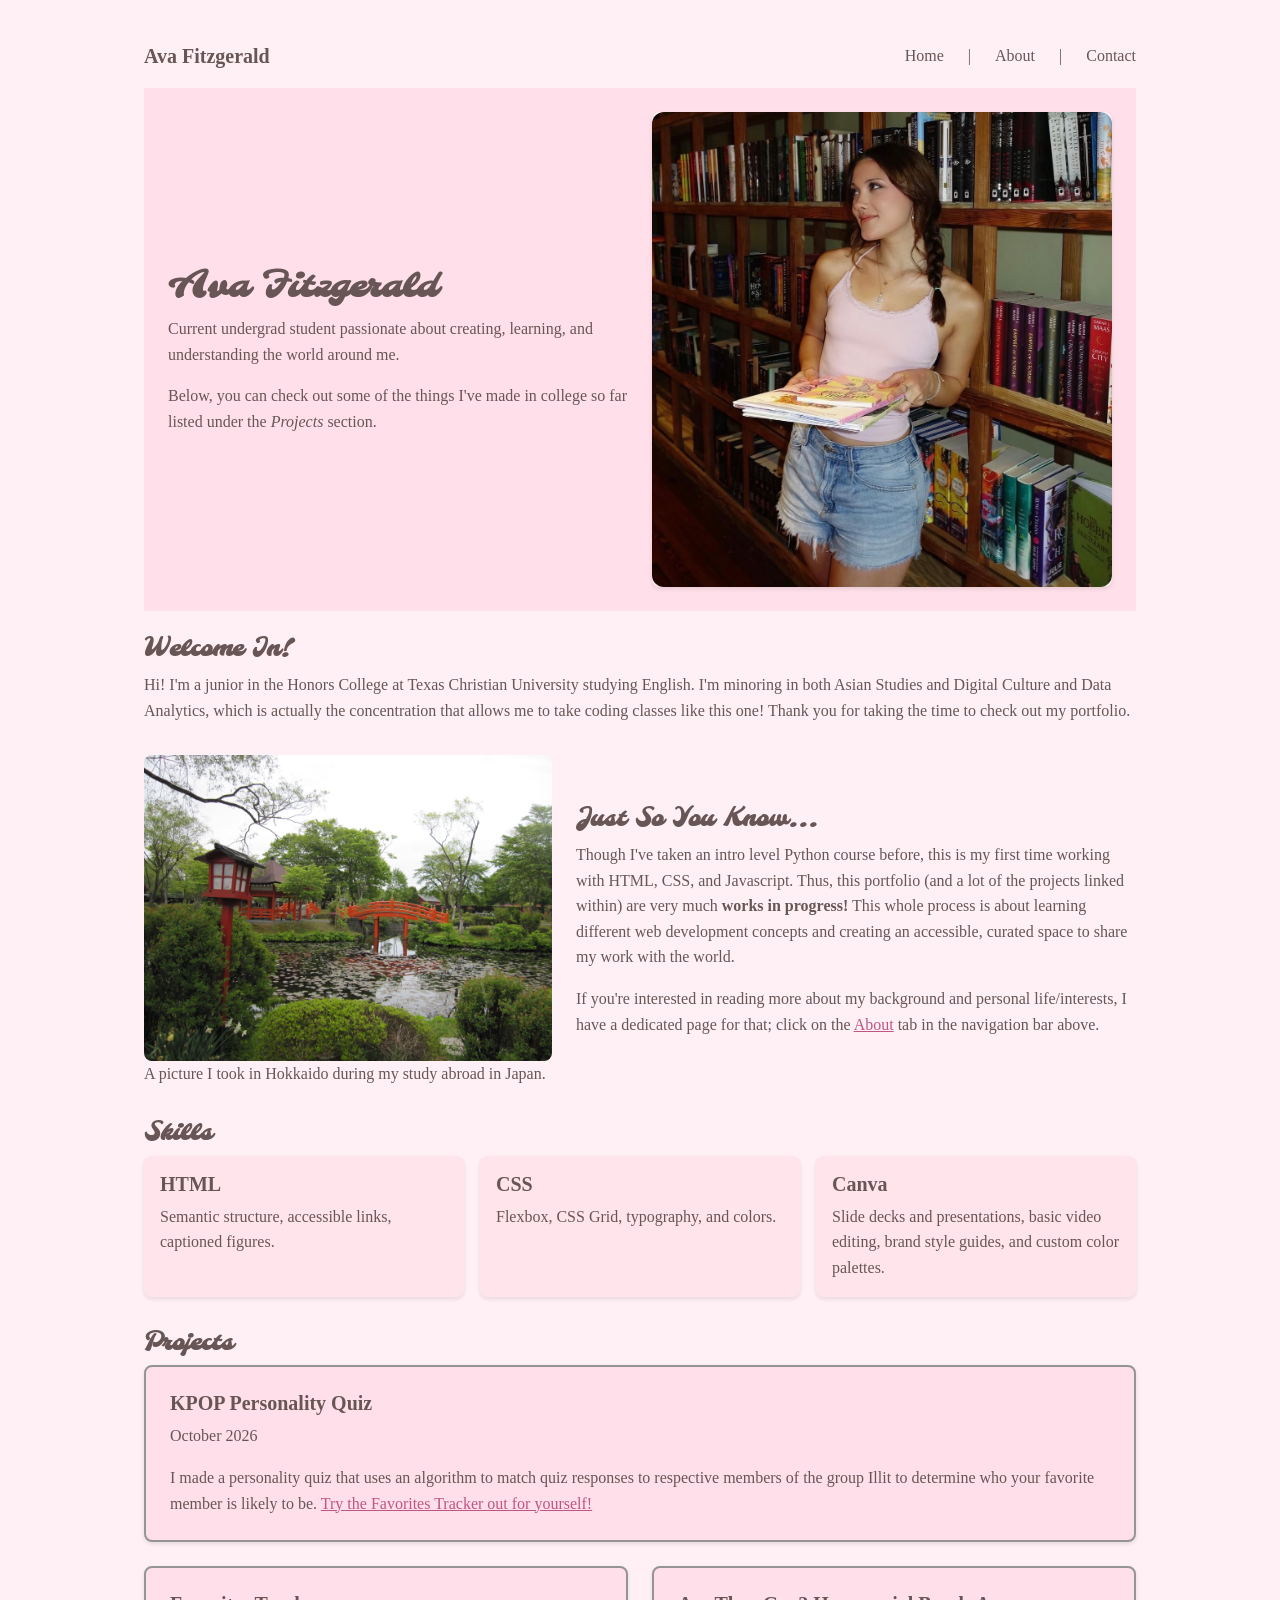
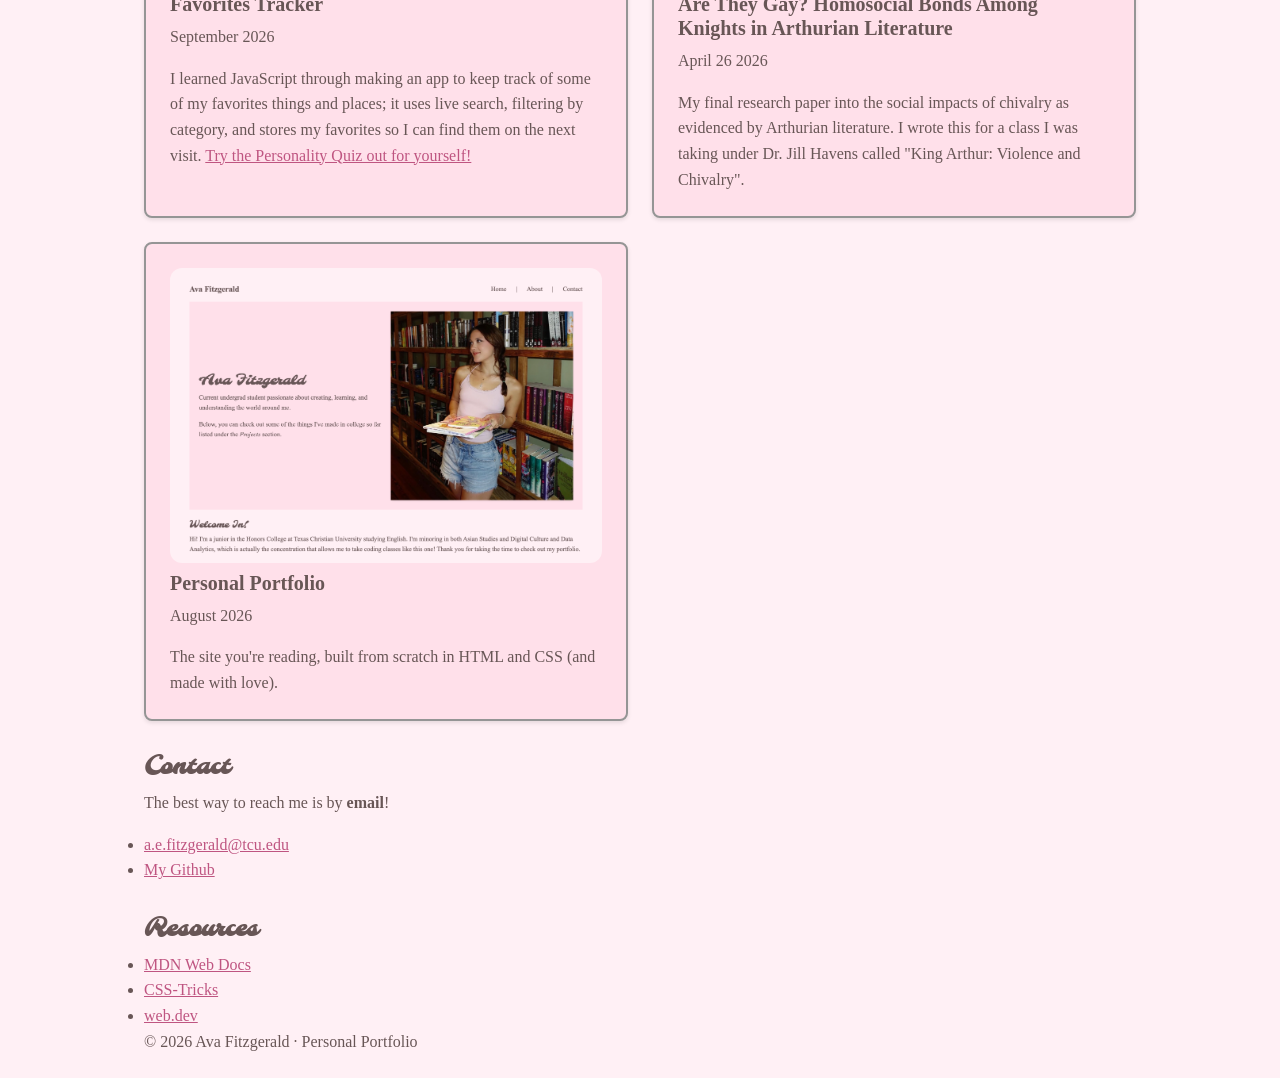
<file: index.html>
<!DOCTYPE html>
<html lang="en">
<head>
    <meta charset="UTF-8">
    <meta name="viewport" content="width=device-width, initial-scale=1.0">
    <title>Portfolio Home</title>
    <link rel="stylesheet" href="css/styles.css">
    <link href="https://fonts.googleapis.com/css2?family=Molle:ital@1&display=swap" rel="stylesheet">

</head>
<body>
    <nav class="nav-container">
        <a href="index.html" class="logo">Ava Fitzgerald</a>
        <div class="nav-links">
            <a href="index.html">Home</a> |
            <a href="about.html">About</a> |
            <a href="index.html#contact">Contact</a>
        </div>
    </nav>

    <header>

    <div class="header-text">
        <h1>Ava Fitzgerald</h1>
        <p>Current undergrad student passionate about creating, learning, and understanding the world around me.</p>
        <p>Below, you can check out some of the things I've made in college so far listed under the <em>Projects</em> section.</p>
    </div>
    <div class="header-pic">
        <img src="images/pinkalicious.jpg" alt="A brunette girl looking to the side and hugging a book to her chest.">
    </div>

    </header>

    <main>
        <section>
            <h2>Welcome In!</h2>
            <p>Hi! I'm a junior in the Honors College at Texas Christian University studying
                English. I'm minoring in both Asian Studies and Digital Culture and Data Analytics, which
                is actually the concentration that allows me to take coding classes like this one! Thank you
                for taking the time to check out my portfolio.</p>
        </section>

        <section class="index">
            <div class="index-image">
                <figure><img src="images/tori_gate.JPG" alt="A picture of a red Japanese-style bridge behind a mossy pond.">
                <figcaption> A picture I took in Hokkaido during my study abroad in Japan.</figcaption>
                </figure>
            </div>
            <div class="index-text">
                <h2>Just So You Know...</h2>
                <p>Though I've taken an intro level Python course before, this is my first time working with HTML, CSS, and Javascript. 
                    Thus, this portfolio (and a lot of the projects linked within) are very much <strong>works in progress!</strong> 
                    This whole process is about learning different web development concepts and creating an accessible, curated space to 
                    share my work with the world.</p>
                <p>If you're interested in reading more about my background and personal life/interests, I have a dedicated page for that;
                    click on the <a href="about.html">About</a> tab in the navigation bar above.</p>
            </div>
        </section>

        <section id="skills">
            <h2>Skills</h2>
            <ul class="skills-grid">
                <li class="skill-card">
                    <h3>HTML</h3>
                    <p>Semantic structure, accessible links, captioned figures. </p>
                </li>
                <li class="skill-card">
                    <h3>CSS</h3>
                    <p>Flexbox, CSS Grid, typography, and colors.</p>
                </li>
                <li class="skill-card">
                    <h3>Canva</h3>
                    <p>Slide decks and presentations, basic video editing, brand style guides, and custom color palettes. </p>
                </li>
            </ul>
        </section>

        <section>
            <h2>Projects</h2>
            <ul class="project-list">
                <li class="project-card featured">
                    <h3>KPOP Personality Quiz</h3>
                    <p><time datetime="2026-10">October 2026</time></p>
                    <p>I made a personality quiz that uses an algorithm to match quiz responses to respective members of the group Illit to determine who your favorite member is likely to be.
                        <a href="https://aefitzgeraldtcu.github.io/favorites-tracker/" target="_blank" rel="noopener">Try the Favorites
                            Tracker out for yourself!</a>
                    </p>
                </li>
                <li class="project-card">
                    <h3>Favorites Tracker</h3>
                    <p><time datetime="2026-09">September 2026</time></p>
                    <p>I learned JavaScript through making an app to keep track of some of my favorites things and places;
                        it uses live search, filtering by category, and stores my favorites so I can find them on the next visit.
                        <a href="https://aefitzgeraldtcu.github.io/zed/" target="_blank" rel="noopener">Try the Personality Quiz out for yourself!</a>
                    </p>
                </li>
                <li class="project-card">
                    <h3>Are They Gay? Homosocial Bonds Among Knights in Arthurian Literature</h3>
                    <p><time datetime="2026-04-26">April 26 2026</time></p>
                    <p> My final research paper into the social impacts of chivalry as evidenced by Arthurian literature. 
                        I wrote this for a class I was taking under Dr. Jill Havens called "King Arthur: Violence and Chivalry".</p>
                </li>

                <li class="project-card">
                <figure><img src="images/portfolio-screenshot.png" alt="A picture of the homepage of this portfolio website.">
                </figure>
                    <h3>Personal Portfolio</h3>
                    <p><time datetime="2026-08">August 2026</time></p>
                    <p>The site you're reading, built from scratch in HTML and CSS (and made with love).</p>
                </li>
            </ul>
        </section>

        <section id="contact">
            <h2>Contact</h2>
            <p>The best way to reach me is by <strong>email</strong>!</p>
            <ul>
                <li><a href="mailto:a.e.fitzgerald@tcu.edu">a.e.fitzgerald@tcu.edu</a></li>
                <li><a href="https://github.com/aefitzgeraldtcu" target="_blank" rel="noopener">My Github</a></li>
            </ul>
        </section>

        <aside id="resources">
            <h2>Resources</h2>
            <ul>
                <li><a href="https://developer.mozilla.org/" target="_blank" rel="noopener">MDN Web Docs</a></li>
                <li><a href="https://css-tricks.com/" target="_blank" rel="noopener">CSS-Tricks</a></li>
                <li><a href="https://web.dev/" target="_blank" rel="noopener">web.dev</a></li>
            </ul>
        </aside>

    </main>

    <footer>
        <p>&copy; 2026 Ava Fitzgerald &middot; Personal Portfolio</p>
    </footer>

</body>
</html>
</file>
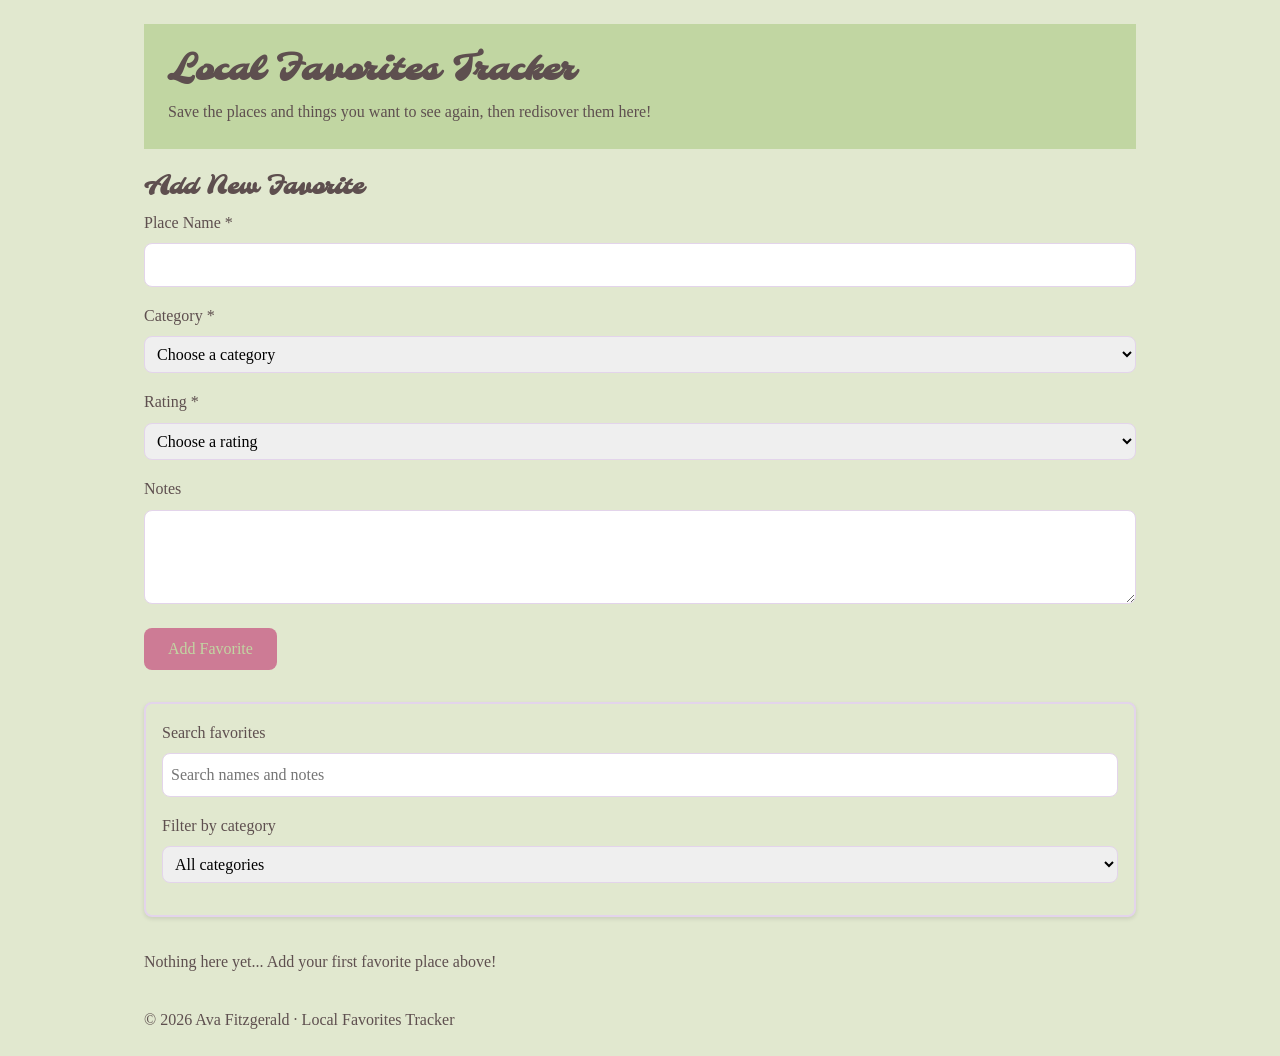
<file: projects/project2-tracker/index.html>
<!DOCTYPE html>
<html lang="en">
<head>
    <meta charset="UTF-8">
    <meta name="viewport" content="width=device-width, initial-scale=1.0">
    <title>Local Favorites Tracker</title>
    <link rel="stylesheet" href="css/styles.css">
    <link href="https://fonts.googleapis.com/css2?family=Molle:ital@1&display=swap" rel="stylesheet">
</head>

<body>
    <header>
        <h1>Local Favorites Tracker</h1>
        <p>Save the places and things you want to see again, then redisover them here!</p>
    </header>

    <main>
        <section class="add-section">
            <h2>Add New Favorite</h2>
            <form id="add-favorite-form">
                <div class="form-group">
                    <label for="name">Place Name *</label>
                    <input type="text" id="name" name="name" required aria-required="true">
                </div>

                <div class="form-group">
                    <label for="category">Category *</label>
                    <select id="category" name="category" required aria-required="true">
                        <option value="">Choose a category</option>
                        <option value="coffee">Coffee</option>
                        <option value="books">Books</option>
                        <option value="restaurants">Restaurants</option>
                        <option value="study-spots">Study Spots</option>
                        <option value="movies">Movies</option>
                        <option value="shops">Shops</option>
                    </select>
                </div>

                <div class="form-group">
                    <label for="rating">Rating *</label>
                    <select id="rating" name="rating" required aria-required="true">
                        <option value="">Choose a rating</option>
                        <option value="5">5 stars</option>
                        <option value="4">4 stars</option>
                        <option value="3">3 stars</option>
                        <option value="2">2 stars</option>
                        <option value="1">1 star</option>
                    </select>
                </div>

                <div class="form-group">
                    <label for="notes">Notes</label>
                    <textarea id="notes" name="notes" rows="3"></textarea>
                </div>

                <button type="submit" class="btn btn-primary">Add Favorite</button>
            </form>
        </section>

        <section class="controls-section">
            <label for="search-input">Search favorites</label>
            <input type="search" id="search-input" placeholder="Search names and notes">
            
            <label for="category-filter">Filter by category</label>
            <select id="category-filter">
                <option value="all">All categories</option>
                <option value="coffee">Coffee</option>
                <option value="books">Books</option>
                <option value="restaurants">Restaurants</option>
                <option value="study-spots">Study Spots</option>
                <option value="movies">Movies</option>
                <option value="shops">Shops</option>
            </select>
        </section>

        <section class="favorites-section">
            <div id="favorites-list" class="favorites-grid"></div>
        </section>
    </main>

    <footer>
        <p>&copy; 2026 Ava Fitzgerald &middot; Local Favorites Tracker</p>
    </footer>

    <script src="js/app.js"></script>
</body>
</html>
</file>
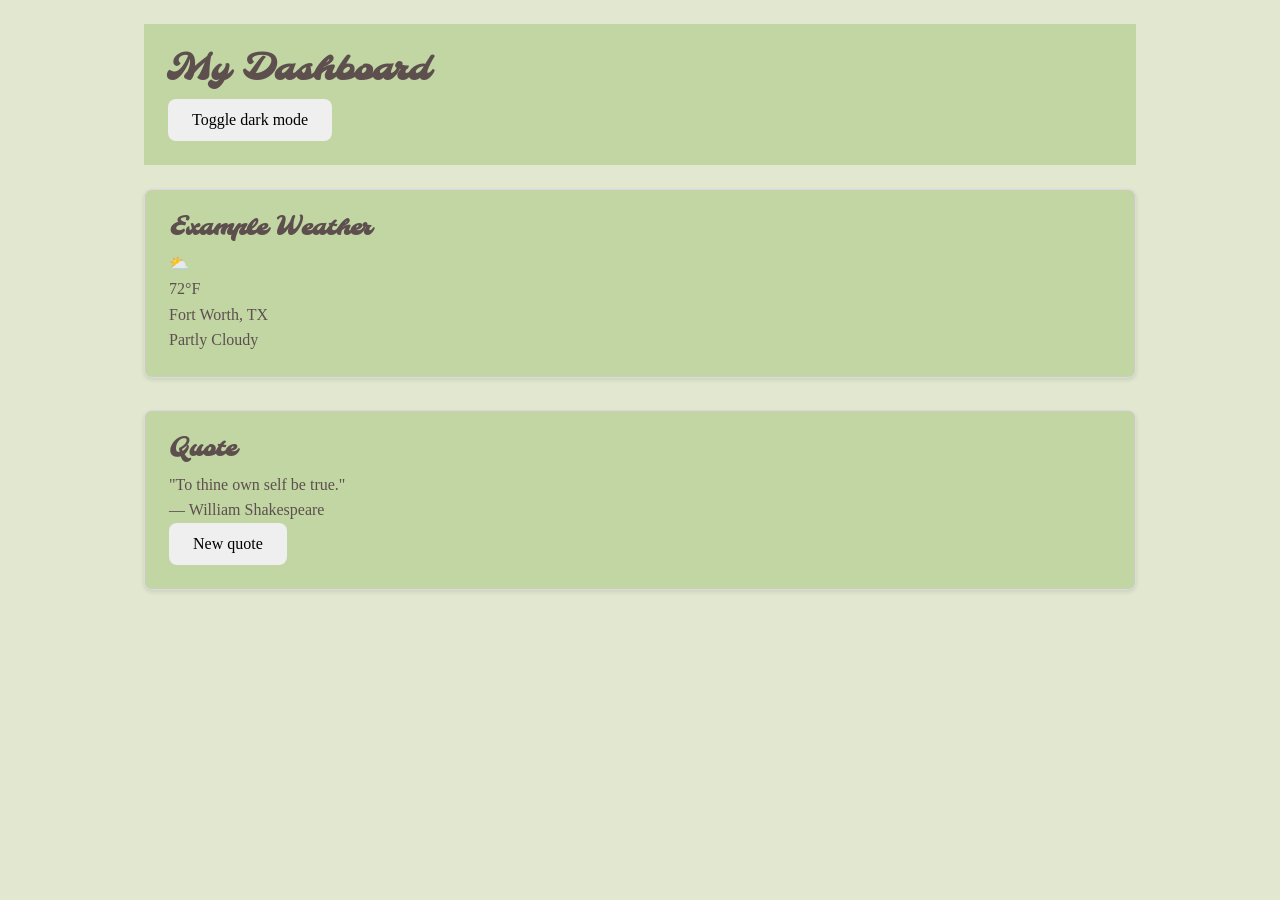
<file: projects/project3-dashboard/index.html>
<!DOCTYPE html>
<html lang="en">
<head>
    <meta charset="UTF-8">
    <meta name="viewport" content="width=device-width, initial-scale=1.0">
    <title>My Dashboard</title>
    <link rel="stylesheet" href="css/styles.css">
</head>

<body>
    <header>
        <h1>My Dashboard</h1>
        <button type="button" id="theme-toggle">Toggle dark mode</button>
    </header>
    <main>
        <section class="widget">
            <h2>Example Weather</h2>
            <div id="weather-display">Loading weather…</div>
        </section>

        <section class="widget">
            <h2>Quote</h2>
            <div id="quotes-display">Loading quotes…</div>
            <button type="button" id="new-quote-btn" disabled>New quote</button>
        </section>
        
    </main>
    <script src="js/app.js"></script>
</body>

</html>
</file>
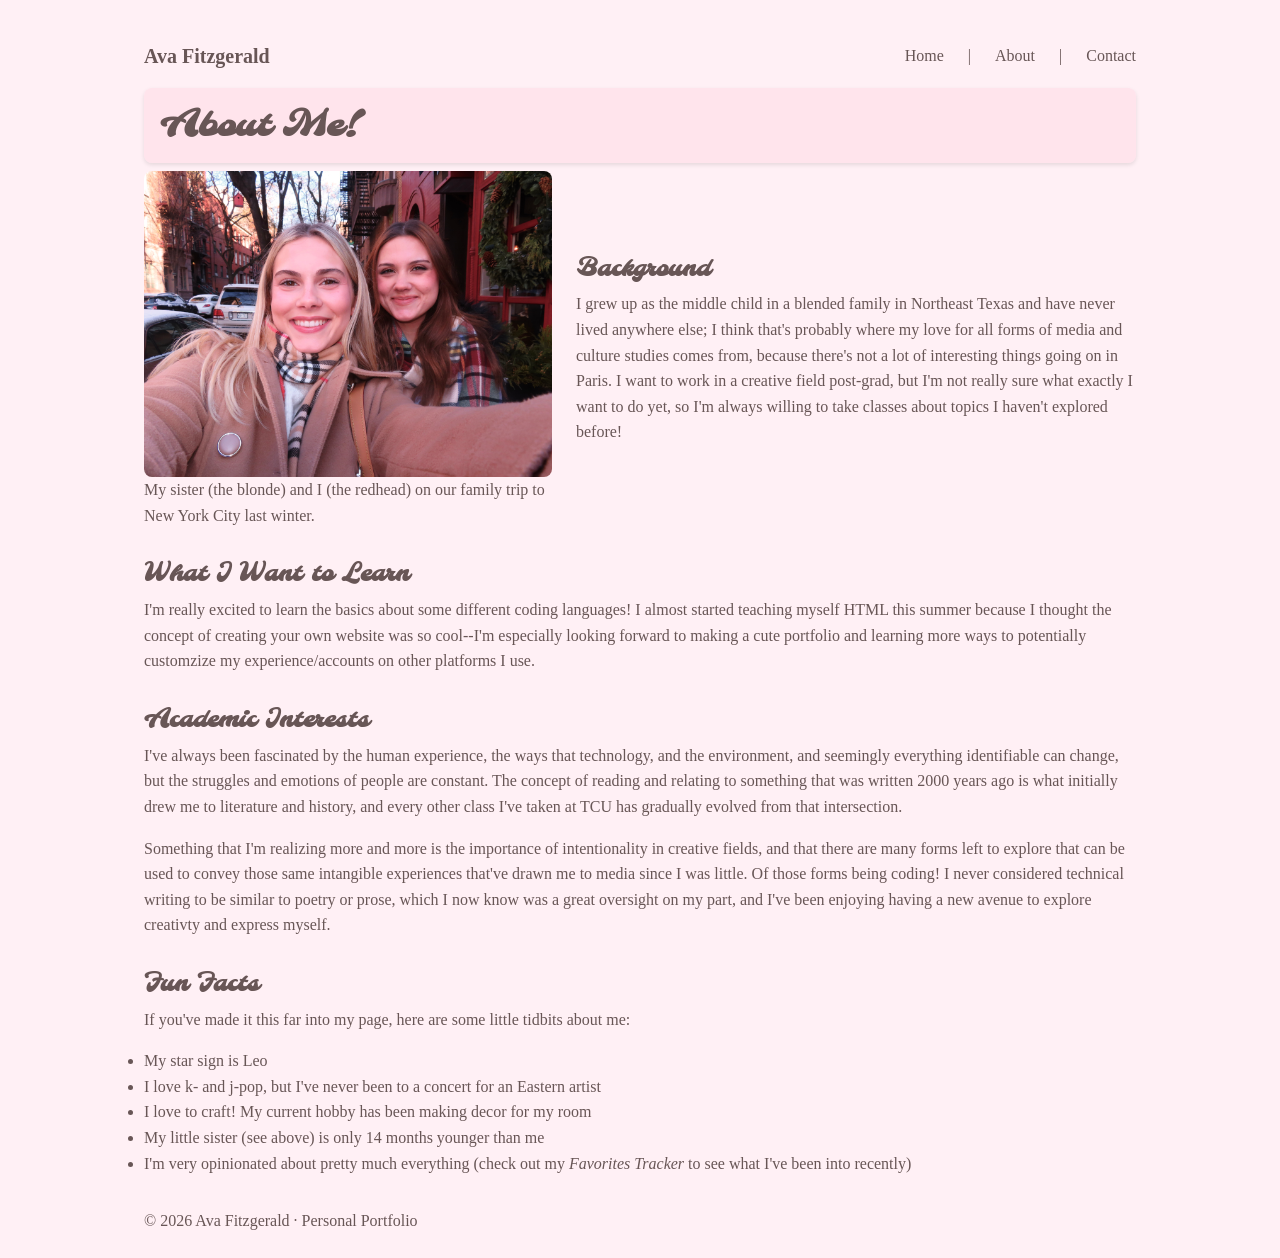
<file: about.html>
<!DOCTYPE html>
<html lang="en">
<head>
    <meta charset="UTF-8">
    <meta name="viewport" content="width=device-width, initial-scale=1.0">
    <link rel="stylesheet" href="css/styles.css">
</head>
<body>

<nav class="nav-container">
    <a href="index.html" class="logo">Ava Fitzgerald</a>
    <div class="nav-links">
        <a href="index.html">Home</a> |
        <a href="about.html">About</a> |
        <a href="index.html#contact">Contact</a>
    </div>
</nav>

    <main>

<h1 class="page-title">About Me!</h1>
        
<section class="about">
    <div class="about-image">
        <figure><img src="images/avalivi_nyc.jpg" alt="A picture of two young women hugging in front of a winter storefront.">
        <figcaption> My sister (the blonde) and I (the redhead) on our family trip to New York City last winter.</figcaption>
        </figure>
    </div>
    <div class="about-text">
        <h2>Background</h2>
        <p>I grew up as the middle child in a blended family in Northeast Texas and have never lived anywhere else; I think that's probably
                where my love for all forms of media and culture studies comes from, because there's 
                not a lot of interesting things going on in Paris. I want to work in a creative field
                post-grad, but I'm not really sure what exactly I want to do yet, so I'm always willing to take
                classes about topics I haven't explored before!</p>
    </div>
</section>

<section>
    <h2>What I Want to Learn</h2>
    <p>I'm really excited to learn the basics about some different coding languages! I almost started 
        teaching myself HTML this summer because I thought the concept of creating your own website was
        so cool--I'm especially looking forward to making a cute portfolio and learning more ways to
        potentially customzize my experience/accounts on other platforms I use.</p>
</section>

<section>
    <h2>Academic Interests</h2>
    <p>I've always been fascinated by the human experience, the ways that technology, and the environment, 
        and seemingly everything identifiable can change, but the struggles and emotions of people are constant.
        The concept of reading and relating to something that was written 2000 years ago is what initially drew me
        to literature and history, and every other class I've taken at TCU has gradually evolved from that
        intersection.
    <p>Something that I'm realizing more and more is the importance of intentionality in creative fields, and that
        there are many forms left to explore that can be used to convey those same intangible experiences that've drawn
        me to media since I was little. Of those forms being coding! I never considered technical writing to be similar to
        poetry or prose, which I now know was a great oversight on my part, and I've been enjoying having a new avenue to
        explore creativty and express myself.
    </section>

<section id="fun-facts">
    <h2>Fun Facts</h2>
    <p>If you've made it this far into my page, here are some little tidbits about me:</p>
    <ul>
        <li>My star sign is Leo</li>
        <li>I love k- and j-pop, but I've never been to a concert for an Eastern artist</li>
        <li>I love to craft! My current hobby has been making decor for my room</li>
        <li>My little sister (see above) is only 14 months younger than me</li>
        <li>I'm very opinionated about pretty much everything (check out my <em>Favorites Tracker</em> to see what I've been into recently)</li>
    </ul>
</section>
    </main>
    <footer>
        <p>&copy; 2026 Ava Fitzgerald &middot; Personal Portfolio</p>
    </footer>

</body>
</html>
</file>
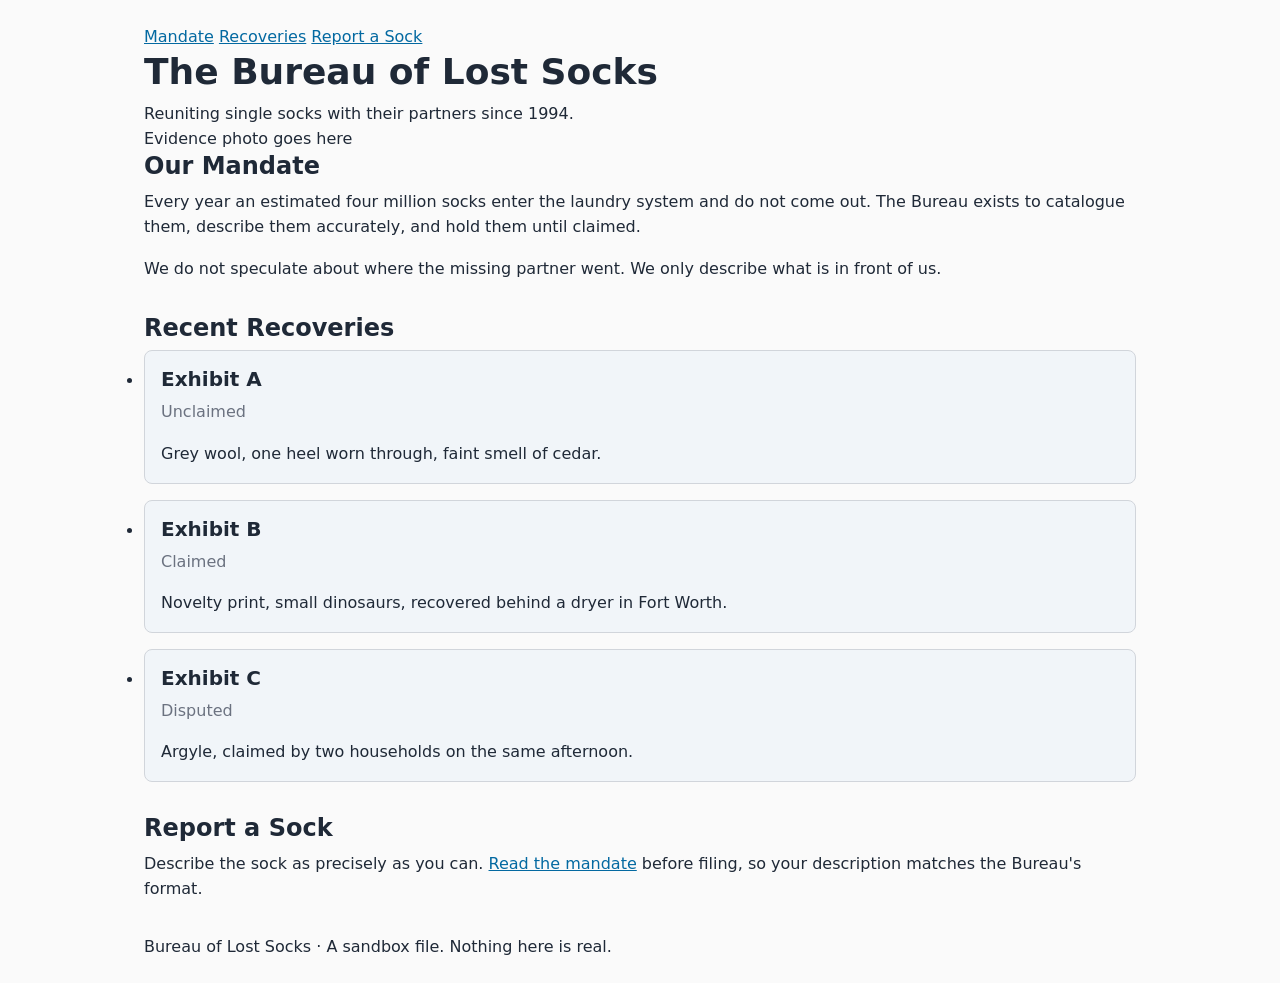
<file: sandboxes/sandbox06.html>
<!DOCTYPE html>
<html lang="en">
<head>
<meta charset="UTF-8">
<meta name="viewport" content="width=device-width, initial-scale=1.0">
<title>Bureau of Lost Socks — Sandbox</title>

<!-- Inline CSS for learning purposes. This file is a sandbox:
     it is NOT linked to css/styles.css and never will be. Break it freely. -->

<style>

/* ==========================
   1. RESET
   ========================== */
*,
*::before,
*::after {
    box-sizing: border-box;
    margin: 0;
    padding: 0;
}

img {
    max-width: 100%;
    height: auto;
    display: block;
}

/* ==========================
   2. DESIGN TOKENS
   ========================== */
:root {
    /* Color */
    --color-bg: #fafafa;
    --color-surface: #ffffff;
    --color-text: #1f2937;
    --color-muted: #6b7280;
    --color-accent: #0369a1;

    /* Spacing — a modular scale */
    --space-sm: 0.5rem;
    --space-md: 1rem;
    --space-lg: 1.5rem;
    --space-xl: 2rem;

    /* Typography */
    --text-base: 1rem;
    --text-h3: 1.25rem;
    --text-h2: 1.5rem;
    --text-h1: 2.25rem;
    --leading-body: 1.6;
    --leading-heading: 1.2;
    --font-stack: system-ui, 'Segoe UI', Tahoma, sans-serif;

    /* Layout */
    --page-width: 64rem;
    --reading-width: 70ch;
}

/* ==========================
   3. BASE ELEMENT STYLES
   ========================== */
body {
    background-color: var(--color-bg);
    color: var(--color-text);
    font-size: var(--text-base);
    line-height: var(--leading-body);
    font-family: var(--font-stack);
    /* ...existing declarations... */
}

h1 { font-size: var(--text-h1); line-height: var(--leading-heading); }
h2 { font-size: var(--text-h2); line-height: var(--leading-heading); }
h3 { font-size: var(--text-h3); line-height: var(--leading-heading); }

h1, h2, h3 { margin-bottom: var(--space-sm); }
p { margin-bottom: var(--space-md); }
p:last-child { margin-bottom: 0; }

a { color: var(--color-accent); }

/* ==========================
   4. LAYOUT
   ========================== */
body {
    max-width: var(--page-width);
    margin: 0 auto;
    padding: var(--space-lg) var(--space-md);
}

section {
    margin-bottom: 32px;
}

.exhibit {
    background-color: #f1f5f9;
    border: 1px solid #d1d5db;
    border-radius: 8px;
    padding: var(--space-md);
    margin-bottom: 1rem;
}

.status {
    color: #6b7280;
}

</style>
</head>
<body>

    <nav>
    <a href="#mandate">Mandate</a>
    <a href="#recoveries">Recoveries</a>
    <a href="#report">Report a Sock</a>
</nav>

<header>
    <div class="header-text">
    <h1>The Bureau of Lost Socks</h1>
    <p>Reuniting single socks with their partners since 1994.</p>
    </div>
    <div class="sock-photo">
        <!-- TODO: replace before submitting -->
        <p>Evidence photo goes here</p>
    </div>
</header>


<main>

    <section id="mandate">
        <h2>Our Mandate</h2>
        <p>Every year an estimated four million socks enter the laundry system and do not come out. The Bureau exists to catalogue them, describe them accurately, and hold them until claimed.</p>
        <p>We do not speculate about where the missing partner went. We only describe what is in front of us.</p>
    </section>

    <section id="recoveries">
        <h2>Recent Recoveries</h2>
        <ul>
            <li class="exhibit">
                <h3>Exhibit A</h3>
                <p class="status">Unclaimed</p>
                <p>Grey wool, one heel worn through, faint smell of cedar.</p>
            </li>
            <li class="exhibit">
                <h3>Exhibit B</h3>
                <p class="status">Claimed</p>
                <p>Novelty print, small dinosaurs, recovered behind a dryer in Fort Worth.</p>
            </li>
            <li class="exhibit">
                <h3>Exhibit C</h3>
                <p class="status">Disputed</p>
                <p>Argyle, claimed by two households on the same afternoon.</p>
            </li>
        </ul>
    </section>

    <section id="report">
        <h2>Report a Sock</h2>
        <p>Describe the sock as precisely as you can. <a href="#mandate">Read the mandate</a> before filing, so your description matches the Bureau's format.</p>
    </section>

</main>

<footer>
    <p>Bureau of Lost Socks &middot; A sandbox file. Nothing here is real.</p>
</footer>

</body>
</html>
</file>
<file: css/styles.css>
@import url('https://fonts.googleapis.com/css2?family=Molle:ital@0;1&display=swap');
/* ==========================
   1. RESET
   ========================== */
   *,
   *::before,
   *::after {
      box-sizing: border-box;
      margin: 0;
      padding: 0;
   }

   img {
      max-width: 100%;
      height: auto;
      display: block;
   }

/* ==========================
   2. DESIGN TOKENS
   ========================== */
   :root {
      /* Color */
      --color-bg: #fff0f5;
      --color-surface: #ffe0ea;
      --color-text: #685656;
      --color-muted: #6b7280;
      --color-accent: #bf5581;

      /* Spacing - a modular scale */
      --space-sm: 0.5rem;
      --space-md: 1rem;
      --space-lg: 1.5rem;
      --space-xl: 2rem;

      /* Typography */
      --text-base: 1rem;
      --text-h3: 1.25rem;
      --text-h2: 1.5rem;
      --text-h1: 2.25rem;
      --leading-body: 1.6;
      --leading-heading: 1.2;

      /* Layout*/
      --page-width: 64rem;
      --reading-width: 70ch;
      --font-stack-h: 'Molle', cursive;
      --font-stack-b: 'Times New Roman', serif;
      --color-surface-alt: #ffe0eabb;
      --color-border: #959595;
      --shadow-sm: 0 2px 4px rgba(0, 0, 0, 0.1);
      --radius-md: 8px;
      --radius-lg: 12px;
   }

/* ==========================
   3. BASE ELEMENT STYLES
   ========================== */
   body {
      background-color: var(--color-bg);
      color: var(--color-text);
      font-size: var(--text-base);
      line-height: var(--leading-body);
      font-family: var(--font-stack-b);
   }

h1 { font-size: var(--text-h1); line-height: var(--leading-heading); font-family: var(--font-stack-h); }
h2 {font-size: var(--text-h2); line-height: var(--leading-heading); font-family: var(--font-stack-h);}
h3 {font-size: var(--text-h3); line-height: var(--leading-heading); font-family: var(--font-stack-b); }

h1, h2, h3 { margin-bottom: var(--space-sm);}
p { margin-bottom: var(--space-md); }
p:last-child { margin-bottom: 0; }

a { color: var(--color-accent); }

a:focus-visible {
   outline: 2px solid var(--color-accent);
   outline-offset: 2px;
}

/* ==========================
   4. LAYOUT
   ========================== */
   header {
      display: flex;
      align-items: center;
      gap: var(--space-lg);
      padding: var(--space-lg);
      background-color: var(--color-surface);
      margin-bottom: var(--space-lg);
      flex-wrap: wrap;
   }
.header-text { flex: 1; min-width: 16rem; }
.header-pic {
   flex: 1;
   background-color: var(--color-bg);
   min-height: 18rem;
   border-radius: var(--radius-md);
   display: flex;
   align-items: center;
   justify-content: center;
   color: var(--color-surface-alt);
   min-width: 16rem;
   box-shadow: var(--shadow-sm);
}
.header-pic img {
   width: 100%;
   height: 100%;
   object-fit: cover;
   border-radius: var(--radius-lg);
}

nav {
   padding: var(--space-md) 0;
}
nav a {
   color: var(--color-text);
   text-decoration: none;
}
nav a:hover { color: var(--color-accent); }
.nav-container {
   display: flex;
   justify-content: space-between;
   align-items: center;
   flex-wrap: wrap;
   gap: var(--space-md);
}
.nav-links { display: flex; gap: var(--space-lg); }
.logo {
   font-size: var(--text-h3);
   font-weight: bold;
   color: var(--color-text);
   text-decoration: none;
}

section {margin-bottom: var(--space-xl); }

   body {
      max-width: var(--page-width);
      margin: 0 auto;
      padding: var(--space-lg) var(--space-md);
   }

.page-title {
   padding: var(--space-md);
   background-color: var(--color-surface-alt);
   border-radius: var(--radius-md);
   box-shadow: var(--shadow-sm);
}

.skills-grid {
   list-style: none;
   padding-left: 0;
   display: grid;
   grid-template-columns: repeat(auto-fit, minmax(12rem, 1fr));
   gap: var(--space-md);
}
.skill-card {
   padding: var(--space-md);
   background-color: var(--color-surface-alt);
   border-radius: var(--radius-md);
   box-shadow: var(--shadow-sm);
}

.index {
   display: flex;
   flex-wrap: wrap;
   align-items: center;
   gap: var(--space-lg);
}

.index-image { flex: 1; min-width: 16rem; }
.index-image img { width: 100%; border-radius: var(--radius-md); }
.index-text { flex: 2; min-width: 16rem; max-width: var(--reading-width); }

.about {
   display: flex;
   flex-wrap: wrap;
   align-items: center;
   gap: var(--space-lg);
}
.about-image { flex: 1; min-width: 16rem; }
.about-image img { width: 100%; border-radius: var(--radius-md); }
.about-text { flex: 2; min-width: 16rem; max-width: var(--reading-width); }

.project-list {
   list-style: none;
   padding-left: 0;
   display: grid;
   grid-template-columns: 1fr;
   gap: var(--space-lg);
}
@media (min-width: 768px) {
   .project-list { grid-template-columns: 1fr 1fr; }
   .project-card.featured { grid-column: span 2; }
}
.project-card {
   padding: var(--space-lg);
   background-color: var(--color-surface);
   border: 2px solid var(--color-border);
   border-radius: var(--radius-md);
   box-shadow: var(--shadow-sm);
}

.project-card figure {
   margin-bottom: var(--space-sm);
}
.project-card img {
   border-radius: var(--radius-lg);
}
</file>
<file: projects/project2-tracker/css/styles.css>
@import url('https://fonts.googleapis.com/css2?family=Molle:ital@0;1&display=swap');
/* ==========================
   1. RESET
   ========================== */
   *,
   *::before,
   *::after {
      box-sizing: border-box;
      margin: 0;
      padding: 0;
   }

   img {
      max-width: 100%;
      height: auto;
      display: block;
   }

/* ==========================
   2. DESIGN TOKENS
   ========================== */
   :root {
    /* Color */
    --color-accent: #cd7b95;
    --color-accent-strong: #bd6087;
    --color-text: #5e4f4f;
    --color-muted: #504444;
    --color-border: #e3d4eb;
    --color-bg: #e1e8cf;
    --color-surface: #c1d6a2;
    --color-surface-alt:#f7fff4;

      /* Spacing - a modular scale */
      --space-sm: 0.5rem;
      --space-md: 1rem;
      --space-lg: 1.5rem;
      --space-xl: 2rem;

      /* Typography */
      --text-base: 1rem;
      --text-h3: 1.25rem;
      --text-h2: 1.5rem;
      --text-h1: 2.25rem;
      --leading-body: 1.6;
      --leading-heading: 1.2;

      /* Layout*/
      --page-width: 64rem;
      --font-stack-h: 'Molle', cursive;
      --font-stack-b: 'Times New Roman', serif;
      --shadow-sm: 0 2px 4px rgba(0, 0, 0, 0.1);
      --radius-md: 8px;
   }

/* ==========================
   3. BASE ELEMENT STYLES
   ========================== */
   body {
      background-color: var(--color-bg);
      color: var(--color-text);
      font-size: var(--text-base);
      line-height: var(--leading-body);
      font-family: var(--font-stack-b);
   }

h1 { font-size: var(--text-h1); line-height: var(--leading-heading); font-family: var(--font-stack-h); }
h2 {font-size: var(--text-h2); line-height: var(--leading-heading); font-family: var(--font-stack-h); }
h3 {font-size: var(--text-h3); line-height: var(--leading-heading); font-family: var(--font-stack-b); }

h1, h2, h3 { margin-bottom: var(--space-sm); }
p { margin-bottom: var(--space-md); }
p:last-child { margin-bottom: 0; }

a { color: var(--color-accent); }

a:focus-visible {
   outline: 2px solid var(--color-accent);
   outline-offset: 2px;
}

/* ==========================
   4. LAYOUT
   ========================== */
   body {
      max-width: var(--page-width);
      margin: 0 auto;
      padding: var(--space-lg) var(--space-md);
   }

/* ==========================
   5. HEADER
   ========================== */
   header {
      padding: var(--space-lg);
      background-color: var(--color-surface);
      margin-bottom: var(--space-lg);
   }
   
/* ==========================
   6. SECTIONS
   ========================== */
   section {
      margin-bottom: var(--space-xl);
   }

/* ==========================
   7. FORMS
   ========================== */
   label {
    display: block;
    margin-bottom: var(--space-sm);
}

input,
select,
textarea {
    width: 100%;
    font: inherit;
    margin-bottom: var(--space-md);
    padding: var(--space-sm);
    border: 1px solid var(--color-border);
    border-radius: var(--radius-md);
}

/* ==========================
   8. BUTTONS
   ========================== */
.btn-danger {
   background-color: var(--color-accent-strong);
   color: var(--color-surface);
}

button {
   font: inherit;
   padding: var(--space-sm) var(--space-lg);
   border: none;
   border-radius: var(--radius-md);
   cursor: pointer;
}

.btn-primary {
   background-color: var(--color-accent);
   color: var(--color-surface);
}

.btn-primary:hover {
   background-color: var(--color-accent-strong);
}

/* ==========================
   9. SEARCH
   ========================== */
.controls-section {
   background-color: var(--color-bg);
   padding: var(--space-md);
   border-radius: var(--radius-md);
   border: 2px solid var(--color-border);
   box-shadow: var(--shadow-sm);
}

/* ==========================
   10. CARDS
   ========================== */
.favorites-grid {
    display: grid;
    grid-template-columns: 1fr;
    gap: var(--space-lg);
}

.empty-message {
    grid-column: 1 / -1;
}

.favorite-card {
   padding: var(--space-lg);
   background-color: var(--color-surface);
   border: 1px solid var(--color-border);
   border-radius: var(--radius-md);
   box-shadow: var(--shadow-sm);
}



/* ==========================
   11. FOOTER
   ========================== */

/* ==========================
   12. RESPONSIVE
   ========================== */
@media (min-width: 768px) {
   .favorites-grid {
      grid-template-columns: repeat(auto-fill, minmax(300px, 1fr));
    }
}
</file>
<file: projects/project3-dashboard/css/styles.css>
@import url('https://fonts.googleapis.com/css2?family=Molle:ital@0;1&display=swap');
/* ==========================
   1. RESET
   ========================== */
   *,
   *::before,
   *::after {
      box-sizing: border-box;
      margin: 0;
      padding: 0;
   }

   img {
      max-width: 100%;
      height: auto;
      display: block;
   }

/* ==========================
   2. DESIGN TOKENS
   ========================== */
   :root {
    /* Color */
    --color-accent: #cd7b95;
    --color-accent-strong: #bd6087;
    --color-text: #5e4f4f;
    --color-muted: #504444;
    --color-border: #e3d4eb;
    --color-bg: #e1e8cf;
    --color-surface: #c1d6a2;
    --color-surface-alt:#f7fff4;

    body.theme-dark {
    --color-bg: #141a26;
    --color-surface: #1f2937;
    --color-surface-alt: #273142;
    --color-text: #f7fafc;
    --color-muted: #a9b4c4;
    --color-border: #2c3648;
    --color-accent: #c9a9f0;
    --color-accent-strong: #e2d1f7;
    --color-danger: #f97066;
    --shadow-sm: 0 2px 8px rgba(0,0,0,.3);
}

      /* Spacing - a modular scale */
      --space-sm: 0.5rem;
      --space-md: 1rem;
      --space-lg: 1.5rem;
      --space-xl: 2rem;

      /* Typography */
      --text-base: 1rem;
      --text-h3: 1.25rem;
      --text-h2: 1.5rem;
      --text-h1: 2.25rem;
      --leading-body: 1.6;
      --leading-heading: 1.2;

      /* Layout*/
      --page-width: 64rem;
      --font-stack-h: 'Molle', cursive;
      --font-stack-b: 'Times New Roman', serif;
      --shadow-sm: 0 2px 4px rgba(0, 0, 0, 0.1);
      --radius-md: 8px;
   }

/* ==========================
   3. BASE ELEMENT STYLES
   ========================== */
   body {
      background-color: var(--color-bg);
      color: var(--color-text);
      font-size: var(--text-base);
      line-height: var(--leading-body);
      font-family: var(--font-stack-b);
   }

h1 { font-size: var(--text-h1); line-height: var(--leading-heading); font-family: var(--font-stack-h); }
h2 {font-size: var(--text-h2); line-height: var(--leading-heading); font-family: var(--font-stack-h); }
h3 {font-size: var(--text-h3); line-height: var(--leading-heading); font-family: var(--font-stack-b); }

h1, h2, h3 { margin-bottom: var(--space-sm); }
p { margin-bottom: var(--space-md); }
p:last-child { margin-bottom: 0; }

a { color: var(--color-accent); }

a:focus-visible {
   outline: 2px solid var(--color-accent);
   outline-offset: 2px;
}

/* ==========================
   4. LAYOUT
   ========================== */
   body {
      max-width: var(--page-width);
      margin: 0 auto;
      padding: var(--space-lg) var(--space-md);
   }

/* ==========================
   5. HEADER
   ========================== */
   header {
      padding: var(--space-lg);
      background-color: var(--color-surface);
      margin-bottom: var(--space-lg);
   }
   
/* ==========================
   6. SECTIONS
   ========================== */
   section {
      margin-bottom: var(--space-xl);
   }

/* ==========================
   7. BUTTONS
   ========================== */
.btn-danger {
   background-color: var(--color-accent-strong);
   color: var(--color-surface);
}

button {
   font: inherit;
   padding: var(--space-sm) var(--space-lg);
   border: none;
   border-radius: var(--radius-md);
   cursor: pointer;
}

.btn-primary {
   background-color: var(--color-accent);
   color: var(--color-surface);
}

.btn-primary:hover {
   background-color: var(--color-accent-strong);
}

button:disabled {
    opacity: 0.5;
    cursor: not-allowed;
}
/* ==========================
   8. CARDS
   ========================== */
.widget {
   padding: var(--space-lg);
   background-color: var(--color-surface);
   border: 1px solid var(--color-border);
   border-radius: var(--radius-md);
   box-shadow: var(--shadow-sm);
}

/* ==========================
   9. RESPONSIVE
   ========================== */
@media (min-width: 768px) {
   .favorites-grid {
      grid-template-columns: repeat(auto-fill, minmax(300px, 1fr));
    }
}
</file>
